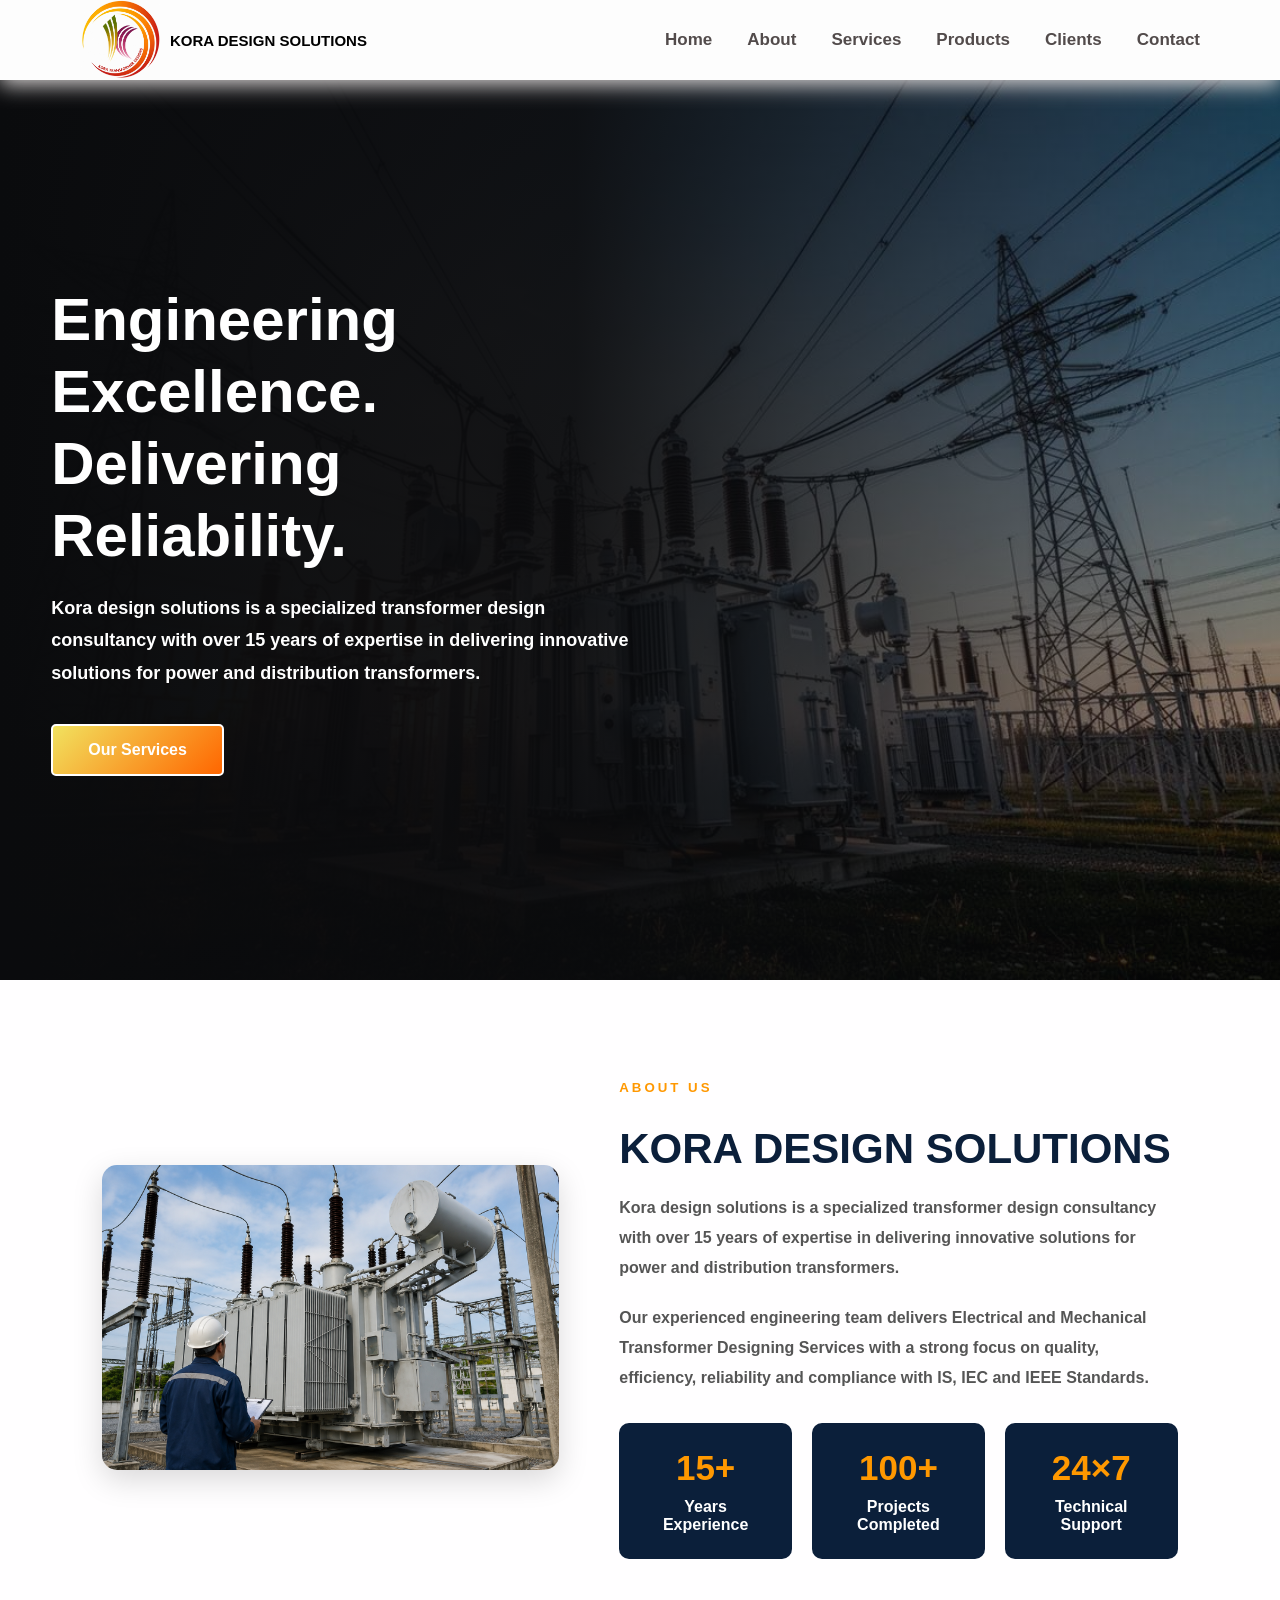
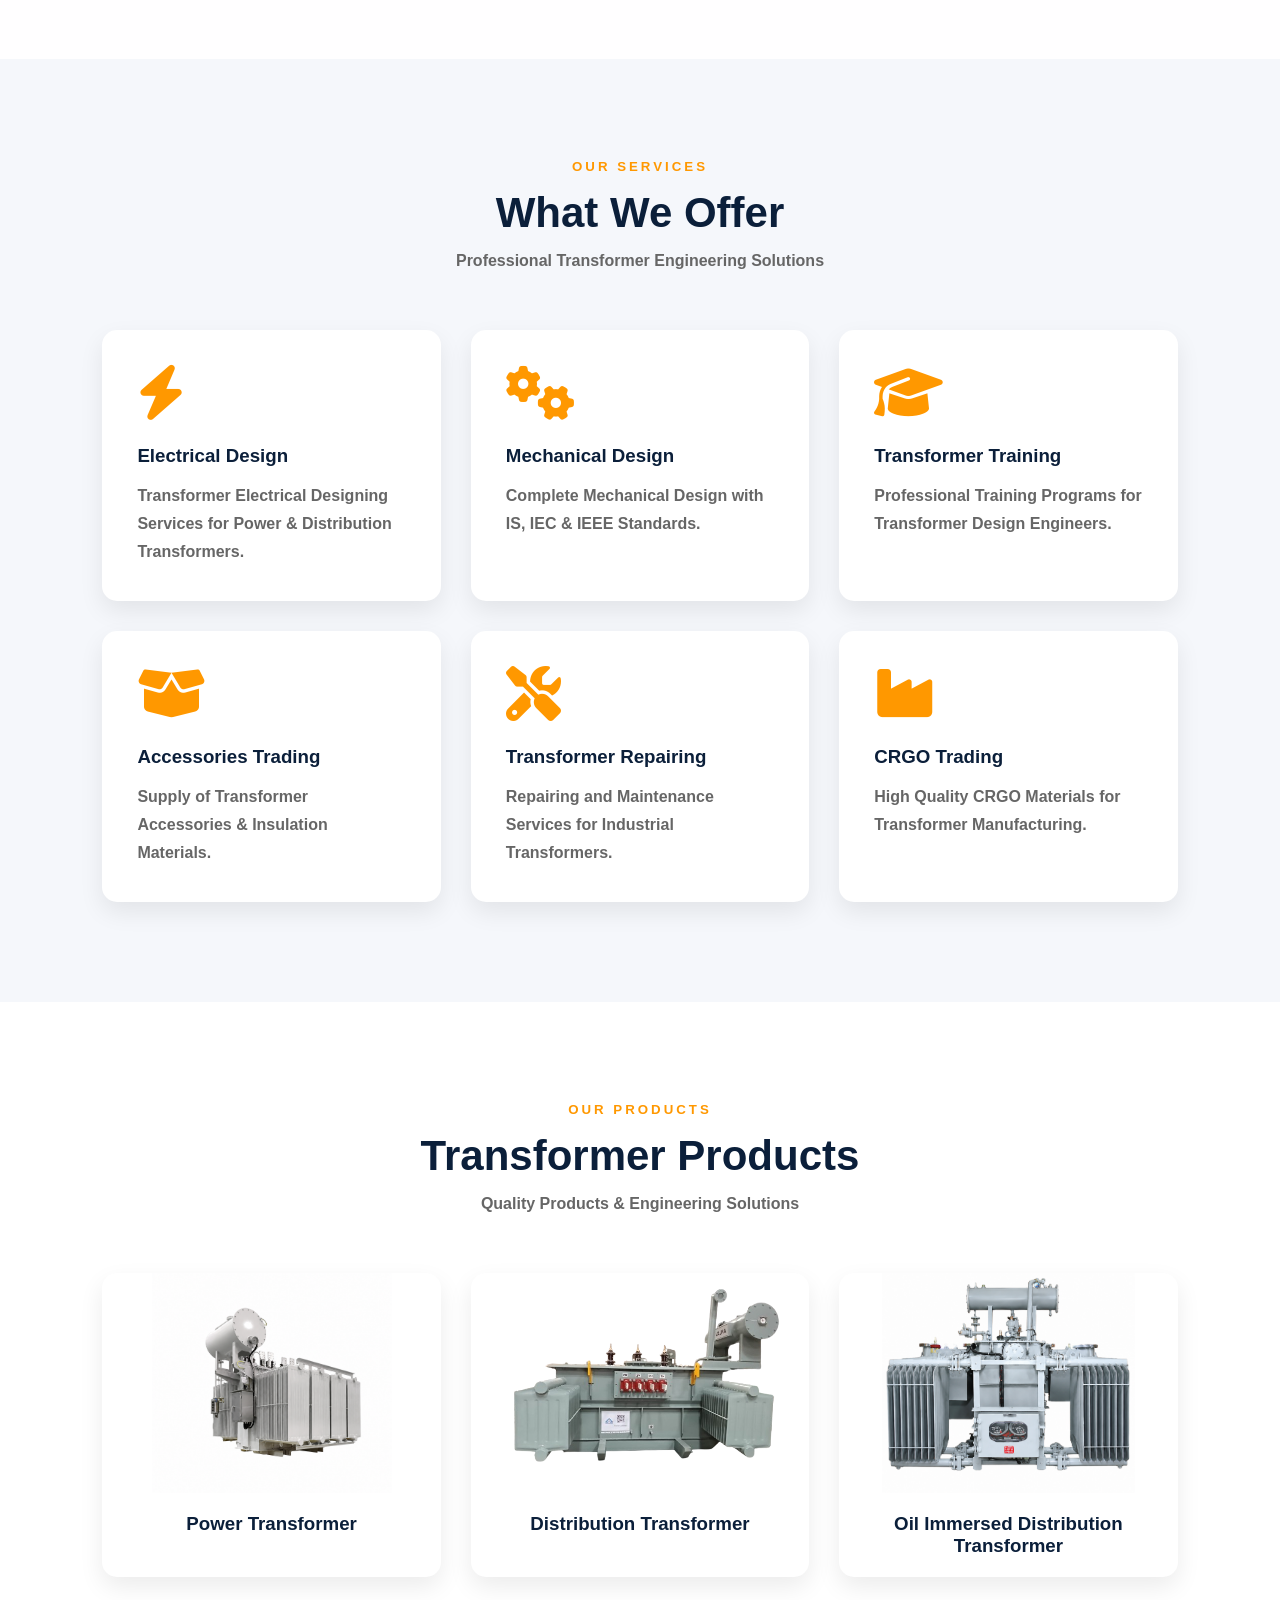
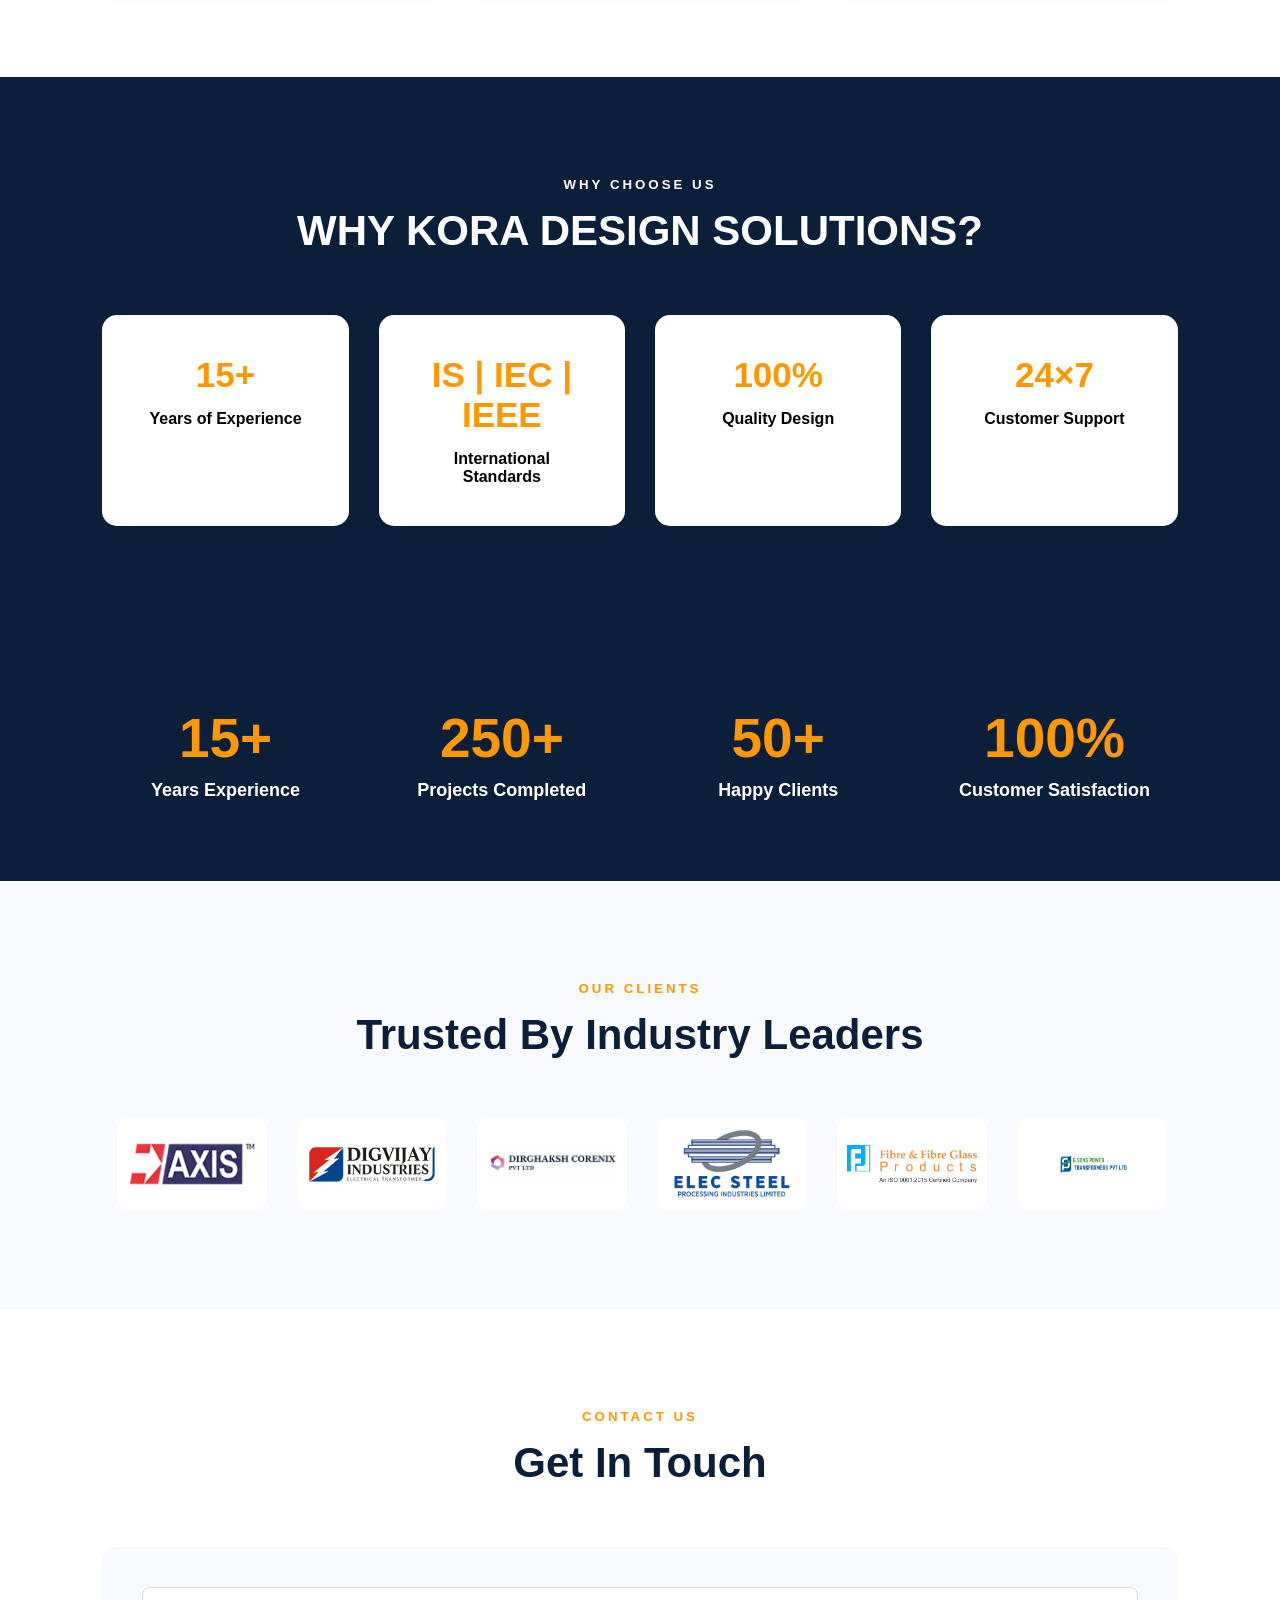
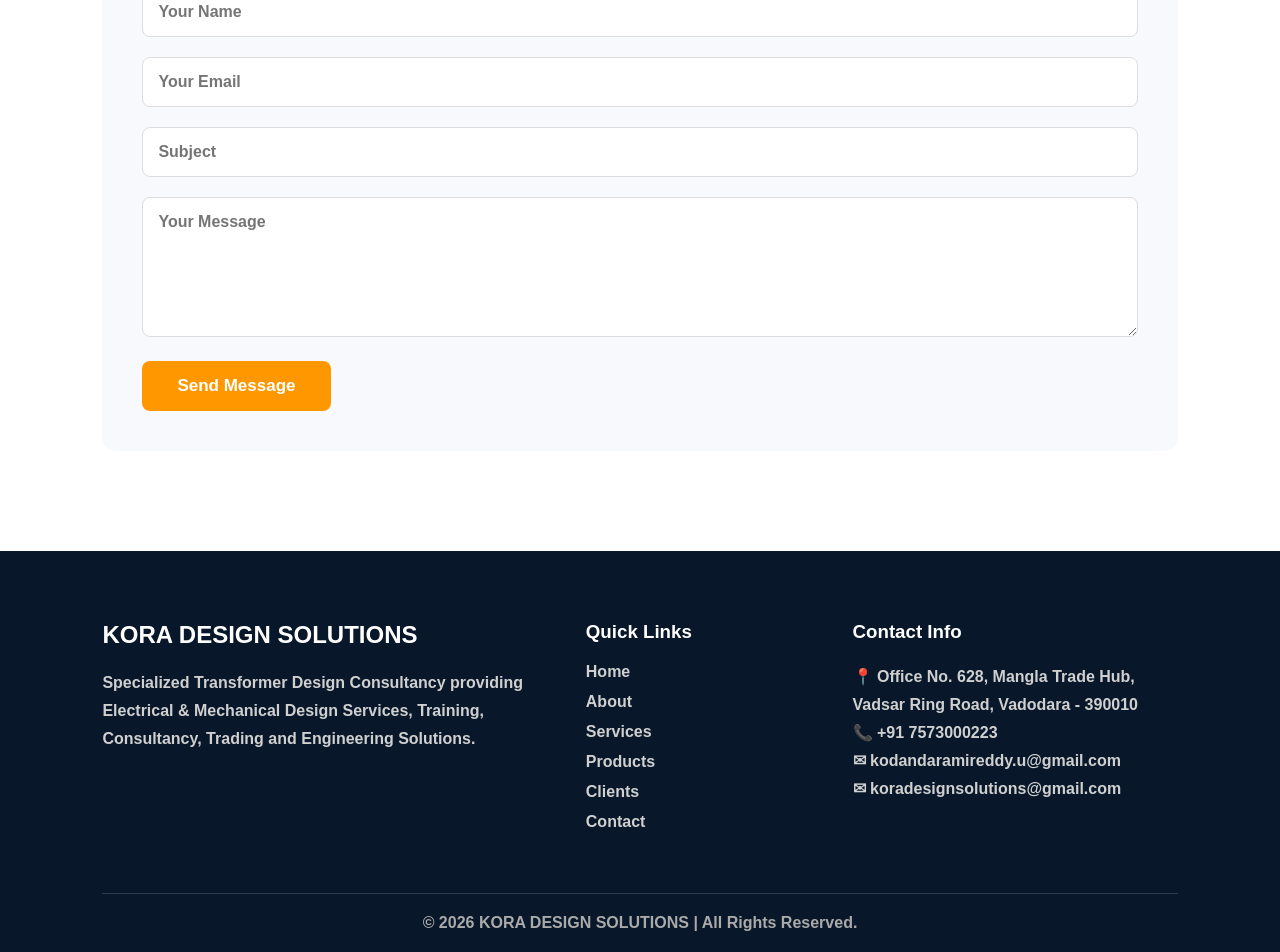
<file: index.html>
<!DOCTYPE html>
<html lang="en">
<head>
    <meta charset="UTF-8">
    <meta name="viewport" content="width=device-width, initial-scale=1.0">
    <title>KORA DESIGN SOLUTIONS</title>
    <link rel="stylesheet" href="CSS/style.css">
    <link rel="stylesheet" href="https://cdnjs.cloudflare.com/ajax/libs/font-awesome/6.7.2/css/all.min.css">
    <link rel="stylesheet" href="https://unpkg.com/aos@2.3.4/dist/aos.css">
</head>
<body>
    <header class="navbar">
    <!-- <div class="logo">
        <img src="image/logo.png" width="80",hight="80">
    </div>
    <div class="kora">
        <h2>KORA DESIGN SOLUTIONS</h2>
    </div> -->
    
    <div class="top-logo">
        <div class="logo">
            <img src="image/logo.png.jpeg" width="80" height="80">
            <h2 class="kora">KORA DESIGN SOLUTIONS</h2>
        </div>

    </div>

    <div class="menu-toggle" id="menuToggle">
    <i class="fa-solid fa-bars"></i>
    </div>

    <ul class="nav-links">
        <li><a href="#home">Home</a></li>
        <li><a href="#about">About</a></li>
        <li><a href="#services">Services</a></li>
        <li><a href="#products">Products</a></li>
        <li><a href="#clients">Clients</a></li>
        <li><a href="#contact">Contact</a></li>
        
    </ul>


</header>
    <section class="hero" id="home">

    <div class="hero-content">

        <h1>Engineering Excellence.<br>Delivering Reliability.</h1>

        <p>
            Kora design solutions is a specialized transformer design consultancy
            with over 15 years of expertise in delivering innovative solutions
            for power and distribution transformers.
        </p>

        <div class="hero-buttons">
            <a href="#services" class="btn btn-outline">Our Services</a>

        </div>

    </div>
</section>
<section class="about" id="about" data-aos="fade-up">

    <div class="about-image">
        <img src="image/about.jpg.png" alt="About KORA">
    </div>

    <div class="about-content">

        <h5>ABOUT US</h5>

        <h2>KORA DESIGN SOLUTIONS</h2>

        <p>
            Kora design solutions is a specialized transformer design consultancy with
            over 15 years of expertise in delivering innovative solutions for power
            and distribution transformers.
        </p>

        <p>
            Our experienced engineering team delivers Electrical and Mechanical
            Transformer Designing Services with a strong focus on quality,
            efficiency, reliability and compliance with IS, IEC and IEEE Standards.
        </p>

        <div class="about-boxes">

            <div class="box">
                <h3>15+</h3>
                <span>Years Experience</span>
            </div>

            <div class="box">
                <h3>100+</h3>
                <span>Projects Completed</span>
            </div>

            <div class="box">
                <h3>24×7</h3>
                <span>Technical Support</span>
            </div>

        </div>

    </div>

</section>
<section class="services" id="services" data-aos="fade-up">

    <div class="section-title">
        <h5>OUR SERVICES</h5>
        <h2>What We Offer</h2>
        <p>Professional Transformer Engineering Solutions</p>
    </div>

    <div class="service-container">

        <div class="service-card">
            <i class="fa-solid fa-bolt"></i>
            <h3>Electrical Design</h3>
            <p>Transformer Electrical Designing Services for Power & Distribution Transformers.</p>
        </div>

        <div class="service-card">
            <i class="fa-solid fa-gears"></i>
            <h3>Mechanical Design</h3>
            <p>Complete Mechanical Design with IS, IEC & IEEE Standards.</p>
        </div>

        <div class="service-card">
            <i class="fa-solid fa-graduation-cap"></i>
            <h3>Transformer Training</h3>
            <p>Professional Training Programs for Transformer Design Engineers.</p>
        </div>

        <div class="service-card">
            <i class="fa-solid fa-box-open"></i>
            <h3>Accessories Trading</h3>
            <p>Supply of Transformer Accessories & Insulation Materials.</p>
        </div>

        <div class="service-card">
            <i class="fa-solid fa-screwdriver-wrench"></i>
            <h3>Transformer Repairing</h3>
            <p>Repairing and Maintenance Services for Industrial Transformers.</p>
        </div>

        <div class="service-card">
            <i class="fa-solid fa-industry"></i>
            <h3>CRGO Trading</h3>
            <p>High Quality CRGO Materials for Transformer Manufacturing.</p>
        </div>

    </div>

</section>
<section class="products" id="products" data-aos="zoom-in">
    <div class="section-title">
        <h5>OUR PRODUCTS</h5>
        <h2>Transformer Products</h2>
        <p>Quality Products & Engineering Solutions</p>
    </div>

    <div class="product-grid">

        <div class="product-card">
            <img src="image/product1.jpg.png" alt="Power Transformer">
            <h3>Power Transformer</h3>
        </div>

        <div class="product-card">
            <img src="image/product2.jpg.png" alt="Distribution Transformer">
            <h3>Distribution Transformer</h3>
        </div>

        <div class="product-card">
            <img src="image/product3.jpg.png" >
            <h3>Oil Immersed Distribution Transformer</h3>
        </div>

    </div>

</section>
<section class="why" data-aos="fade-up">

    <div class="section-title">
        <h5>WHY CHOOSE US</h5>
        <h2>WHY KORA DESIGN SOLUTIONS?</h2>
    </div>

    <div class="why-grid">

        <div class="why-box">
            <h3>15+</h3>
            <p>Years of Experience</p>
        </div>

        <div class="why-box">
            <h3>IS | IEC | IEEE</h3>
            <p>International Standards</p>
        </div>

        <div class="why-box">
            <h3>100%</h3>
            <p>Quality Design</p>
        </div>

        <div class="why-box">
            <h3>24×7</h3>
            <p>Customer Support</p>
        </div>

    </div>

</section>
<section class="counter">

    <div class="counter-box">
        <h2><span class="count" data-target="15">0</span>+</h2>
        <p>Years Experience</p>
    </div>

    <div class="counter-box">
        <h2><span class="count" data-target="250">0</span>+</h2>
        <p>Projects Completed</p>
    </div>

    <div class="counter-box">
        <h2><span class="count" data-target="50">0</span>+</h2>
        <p>Happy Clients</p>
    </div>

    <div class="counter-box">
        <h2><span class="count" data-target="100">0</span>%</h2>
        <p>Customer Satisfaction</p>
    </div>

</section>
<section class="clients" id="clients" data-aos="fade-up">

    <div class="section-title">
        <h5>OUR CLIENTS</h5>
        <h2>Trusted By Industry Leaders</h2>
    </div>

    <div class="slider">
        <div class="slide-track">

            <!-- 23 Logos -->
            <img src="image/logo.1.png" alt="">
            <img src="image/logo.2.png" alt="">
            <img src="image/logo.3.png" alt="">
            <img src="image/logo.4.png" alt="">
            <img src="image/logo.5.png" alt="">
            <img src="image/logo.6.png" alt="">
            <img src="image/logo.7.jpg" alt="">
            <img src="image/logo.8.png" alt="">
            <img src="image/logo.9.png" alt="">
            <img src="image/logo.10.png" alt="">
            <img src="image/logo.11.png" alt="">
            <img src="image/logo.12.png" alt="">
            <img src="image/logo.13.png" alt="">
            <img src="image/logo.14.jpeg" alt="">
            <img src="image/logo.15.jpg" alt="">
            <img src="image/logo.16.png" alt="">
            <img src="image/logo.17.png" alt="">
            <img src="image/logo.18.png" alt="">
            <img src="image/logo.19.png" alt="">
            <img src="image/logo.20.png" alt="">
            <img src="image/logo.21.jpg" alt="">
            <img src="image/logo.22.png" alt="">
            <img src="image/logo.23.png" alt="">

            <!-- Duplicate Logos -->
           <img src="image/logo.1.png" alt="">
            <img src="image/logo.2.png" alt="">
            <img src="image/logo.3.png" alt="">
            <img src="image/logo.4.png" alt="">
            <img src="image/logo.5.png" alt="">
            <img src="image/logo.6.png" alt="">
            <img src="image/logo.7.jpg" alt="">
            <img src="image/logo.8.png" alt="">
            <img src="image/logo.9.png" alt="">
            <img src="image/logo.10.png" alt="">
            <img src="image/logo.11.png" alt="">
            <img src="image/logo.12.png" alt="">
            <img src="image/logo.13.png" alt="">
            <img src="image/logo.14.jpeg" alt="">
            <img src="image/logo.15.jpg" alt="">
            <img src="image/logo.16.png" alt="">
            <img src="image/logo.17.png" alt="">
            <img src="image/logo.18.png" alt="">
            <img src="image/logo.19.png" alt="">
            <img src="image/logo.20.png" alt="">
            <img src="image/logo.21.jpg" alt="">
            <img src="image/logo.22.png" alt="">
            <img src="image/logo.23.png" alt="">
        </div>
    </div>
</section>
<section class="contact" id="contact" data-aos="fade-up">
    <div class="section-title">
        <h5>CONTACT US</h5>
        <h2>Get In Touch</h2>
    </div>

        <div class="contact-form">

            <form>

                <input type="text" placeholder="Your Name" required>

                <input type="email" placeholder="Your Email" required>

                <input type="text" placeholder="Subject">

                <textarea rows="6" placeholder="Your Message"></textarea>

                <button type="submit">Send Message</button>

            </form>

        </div>

    </div>

</section>
<footer class="footer" data-aos="fade-up">

    <div class="footer-container">

        <div class="footer-about">

            <h2>KORA DESIGN SOLUTIONS</h2>

            <p>
                Specialized Transformer Design Consultancy providing Electrical &
                Mechanical Design Services, Training, Consultancy, Trading and
                Engineering Solutions.
            </p>

        </div>

        <div class="footer-links">

            <h3>Quick Links</h3>

            <ul>

                <li><a href="#home">Home</a></li>
                <li><a href="#">About</a></li>
                <li><a href="#">Services</a></li>
                <li><a href="#">Products</a></li>
                <li><a href="#">Clients</a></li>
                <li><a href="#contact">Contact</a></li>

            </ul>

        </div>

        <div class="footer-contact">

            <h3>Contact Info</h3>

            <p>📍 Office No. 628, Mangla Trade Hub,<br>
            Vadsar Ring Road, Vadodara - 390010</p>

            <p>📞 +91 7573000223</p>

            <p>✉ kodandaramireddy.u@gmail.com</p>

            <p>✉ koradesignsolutions@gmail.com</p>

        </div>

    </div>

    <div class="copyright">

        © 2026 KORA DESIGN SOLUTIONS | All Rights Reserved.

    </div>

</footer>
<script src="https://unpkg.com/aos@2.3.4/dist/aos.js"></script>

<script>
AOS.init({
    duration:1000,
    once:true
});
</script>
<button id="topBtn">
    <i class="fa-solid fa-arrow-up"></i>
</button>
<script src="JS/script.js"></script>

</body>
</html>
</file>
<file: CSS/style.css>
/* Google Font */
@import url('https://fonts.googleapis.com/css2?family=Poppins:wght@300;400;500;600;700;800&display=swap');

*{
    margin:0;
    padding:0;
    box-sizing:border-box;
    font-family:'Arial';
    font-weight:bold
}
:root{
    --orange: #F97316;
    --yellow: #FBBF24;
    --green: #6B8E23;
    --purple: #A21CAF;
    --dark: #081729;
    --white: #FFFFFF;
    --light: #F8FAFC;
}
body{
    background:#ffffff;
}

.navbar{
    width:100%;
    height:80px;
    background:lab(99.31% 0.01 -0.01);
    display:flex;
    justify-content:space-between;
    align-items:center;
    padding:0 80px;

    position: sticky;
    top: 0;
    z-index: 1000;
    box-shadow: 0 5px 20px oklch(87.311% 0.00438 15.994);

}
.hero-right img{
    width: 20px;
    max-width:10px;
}

.logo{
    position:left;
    display: flex;
    align-items: center;
    gap: 10px;
}


.kora{
    color:oklab(0% 0 0);
    font-size:15px;
    font-weight:700;

}

.nav-links{
    display:flex;
    list-style:none;
    gap:35px;
}

.nav-links a{
    color:rgb(82, 75, 75);
    text-decoration:none;
    font-size:17px;
    transition:.3s;
}

.nav-links a:hover{
    color:#ff0000;
}
.hero{
    width:100%;
    min-height:100vh;

    background: linear-gradient(to right, #0a0b0d 0%, rgba(10, 11, 13, 0.95) 45%, rgba(10, 11, 13, 0.4) 100%),
     url("../image/hero-bg.jpg") no-repeat center right / cover !important;

    background-size:cover;
    background-position:center;
    background-repeat:no-repeat;
    background-attachment:fixed;

    display:flex;
    justify-content:center;
    align-items:center;

    padding:0 4%;
}
.hero-content{
    max-width:700px;
    color:rgb(255, 255, 255);
}

.hero h1{
    font-size:60px;
    line-height:1.2;
    margin-bottom:20px;
}

.hero p{
    font-size:18px;
    line-height:1.8;
    margin-bottom:35px;
}

.hero-buttons{
    display:flex;
    gap:20px;
}
.hero{
    display:flex;
    justify-content:space-between;
    align-items:center;
}

.hero-content{
    width:50%;
}

.hero-right{
    width:45%;
    text-align:center;
}

.hero-right img{
    width: 100%;
    max-width:530px;
}

.btn{
    background: linear-gradient(135deg,#000000,#000000);
    color:white;
    text-decoration:none;
    padding:15px 35px;
    border-radius:5px;
    font-weight:600;
    transition:.3s;
}

.btn:hover{
    background:#ffb547;
}

.btn-outline{
    background:linear-gradient(135deg,#f1e25f,#ff6600);
    border:2px solid white;
}

.btn-outline:hover{
    background:rgb(255, 128, 0);
    color:#f7f7f7;
}
/* ABOUT */

.about{
    display:flex;
    justify-content:space-between;
    align-items:center;
    padding:100px 8%;
    gap:60px;
    background:rgb(255, 254, 255);
}

.about-image{
    width: 45%;
}

.about-image img{
    width:100%;
    border-radius:15px;
    box-shadow:0 10px 30px rgba(0,0,0,.15);
}

.about-content{
    width:55%;
}

.about-content h5{
    color:#ff9800;
    letter-spacing:3px;
    margin-bottom:30px;

}

.about-content h2{
    font-size:42px;
    color:#0B1F3A;
    margin-bottom:20px;
}

.about-content p{
    color:#555;
    line-height:30px;
    margin-bottom:20px;
}

.about-boxes{
    display:flex;
    gap:20px;
    margin-top:30px;
}

.box{
    background:#0B1F3A;
    color:white;
    padding:25px;
    border-radius:10px;
    text-align:center;
    flex:1;
}

.box h3{
    font-size:35px;
    color:#ff9800;
}

.box span{
    display:block;
    margin-top:10px;
}
/* SERVICES */

.services{

    padding:100px 8%;
    background:#f5f7fb;

}

.section-title{

    text-align:center;
    margin-bottom:60px;

}

.section-title h5{

    color:#ff9800;
    letter-spacing:3px;

}

.section-title h2{

    font-size:42px;
    color:#0B1F3A;
    margin:15px 0;

}

.section-title p{

    color:#666;

}

.service-container{

    display:grid;
    grid-template-columns:repeat(3,1fr);
    gap:30px;

}

.service-card{

    background:white;
    padding:35px;
    border-radius:15px;
    box-shadow:0 10px 25px rgba(0,0,0,.08);
    transition:.4s;

}

.service-card:hover{

    transform:translateY(-10px);

}

.service-card h3{

    color:#0B1F3A;
    margin-bottom:15px;

}

.service-card p{

    color:#666;
    line-height:28px;

}
/* PRODUCTS */

.products{
    padding:100px 8%;
    background:#ffffff;
}

.product-grid{
    display:grid;
    grid-template-columns:repeat(3,1fr);
    gap:30px;
}

.product-card{
    background:#fff;
    border-radius:15px;
    overflow:hidden;
    box-shadow:0 10px 25px rgba(0,0,0,.08);
    transition:.4s;
    text-align:center;
}

.product-card:hover{
    transform:translateY(-10px);
}

.product-card img{
    width:100%;
    height:220px;
    object-fit:contain;
    display:block;
    margin:auto;
}

.product-card h3{
    padding:20px;
    color:#0B1F3A;
}
/* WHY */

.why{

padding:100px 8%;
background:#0B1F3A;

}

.why .section-title h2,
.why .section-title h5{

color:white;

}

.why-grid{

display:grid;
grid-template-columns:repeat(4,1fr);
gap:30px;

}

.why-box{

background:white;
padding:40px;
border-radius:15px;
text-align:center;
transition:.4s;

}

.why-box:hover{

transform:translateY(-10px);

}

.why-box h3{

font-size:35px;
color:#ff9800;

}

.why-box p{

margin-top:15px;

}
/* CLIENTS */

.clients{

padding:100px 8%;
background:#f7f9fc;

}

.client-grid{

display:grid;
grid-template-columns:repeat(3,1fr);
gap:30px;

}

.client-card{

background:white;
padding:45px;
border-radius:15px;
text-align:center;
font-weight:700;
color:#0B1F3A;
box-shadow:0 10px 25px rgba(0,0,0,.08);
transition:.4s;

}

.client-card:hover{

background:#0B1F3A;
color:white;
transform:translateY(-8px);

}
.slider{
    overflow:hidden;
    width:100%;
    position:relative;
}

.slide-track{
    display:flex;
    width:calc(180px * 46);
    animation:scroll 80s linear infinite;
}

.slide-track img{
    width:150px;
    height:90px;
    object-fit:contain;
    margin:0 15px;
    background:#fff;
    padding:10px;
    border-radius:10px;
    transition:.3s;
}

.slide-track img:hover{
    transform:scale(0.08);
}

@keyframes scroll{

    0%{
        transform:translateX(0);
    }

    100%{
        transform:translateX(calc(-180px * 23));
    }

}
/* CONTACT */

.contact{

padding:100px 8%;
background:white;

}

.contact-container{

display:grid;
grid-template-columns:1fr 1fr;
gap:50px;

}

.contact-info{

background:#0B1F3A;
color:white;
padding:40px;
border-radius:15px;

}

.contact-info h3{

margin-bottom:25px;
font-size:30px;

}

.contact-info p{

margin-bottom:20px;
line-height:30px;

}

.contact-form{

background:#f7f9fc;
padding:40px;
border-radius:15px;

}

.contact-form input,
.contact-form textarea{

width:100%;
padding:15px;
margin-bottom:20px;
border:1px solid #ddd;
border-radius:8px;
font-size:16px;

}

.contact-form button{

background:#ff9800;
color:white;
padding:15px 35px;
border:none;
border-radius:8px;
font-size:17px;
cursor:pointer;

}

.contact-form button:hover{

background:#e68900;

}
/* FOOTER */

.footer{
    background:var(--dark);
    color:white;
    padding:70px 8% 20px;
}

.footer-container{
    display:grid;
    grid-template-columns:2fr 1fr 1.5fr;
    gap:50px;
}

.footer h2,
.footer h3{
    margin-bottom:20px;
}

.footer p{
    line-height:28px;
    color:#d0d0d0;
}

.footer-links ul{
    list-style:none;
}

.footer-links ul li{
    margin-bottom:12px;
}

.footer-links a{
    color:#d0d0d0;
    text-decoration:none;
    transition:.3s;
}

.footer-links a:hover{
    color:#ff9800;
}

.copyright{
    text-align:center;
    margin-top:50px;
    padding-top:20px;
    border-top:1px solid rgba(255,255,255,.15);
    color:#aaa;
}
.service-card i{
    font-size:55px;
    color:#ff9800;
    margin-bottom:25px;
    transition:.4s;
}

.service-card:hover i{
    transform:rotateY(360deg);
    color:#0B1F3A;
}
/* WHATSAPP BUTTON */

.whatsapp{
    position:fixed;
    right:25px;
    bottom:25px;
    width:65px;
    height:65px;
    background:#25D366;
    border-radius:50%;
    display:flex;
    justify-content:center;
    align-items:center;
    text-decoration:none;
    color:white;
    font-size:35px;
    box-shadow:0 10px 25px rgba(0,0,0,.3);
    z-index:9999;
    transition:.3s;
    animation:whatsappFloat 2s infinite;
}

.whatsapp:hover{
    transform:scale(1.12);
}

@keyframes whatsappFloat{

    0%{
        transform:translateY(0);
    }

    50%{
        transform:translateY(-10px);
    }

    100%{
        transform:translateY(0);
    }

}
/* TOP BUTTON */

#topBtn{
    position:fixed;
    bottom:100px;
    right:25px;
    width:55px;
    height:55px;
    border:none;
    border-radius:50%;
    background:#0B1F3A;
    color:white;
    font-size:22px;
    cursor:pointer;
    display:none;
    z-index:999;
    transition:.3s;
}

#topBtn:hover{
    background:#ff9800;
}
.hero-left h1{
    animation:slideLeft 1s ease;
}

.hero-left p{
    animation:slideLeft 1.4s ease;
}

.hero-buttons{
    animation:slideLeft 1.8s ease;
}

@keyframes slideLeft{

    from{
        opacity:0;
        transform:translateX(-80px);
    }

    to{
        opacity:1;
        transform:translateX(0);
    }

}
.hero-right img{

    animation:floatimage 4s ease-in-out infinite;

}

@keyframes floatimage{

    0%{
        transform:translateY(0);
    }

    50%{
        transform:translateY(-20px);
    }

    100%{
        transform:translateY(0);
    }

}
/* COUNTER */

.counter{
    background:#0B1F3A;
    color:white;
    padding:80px 8%;
    display:grid;
    grid-template-columns:repeat(4,1fr);
    gap:30px;
    text-align:center;
}

.counter-box h2{
    font-size:55px;
    color:#ff9800;
    margin-bottom:10px;
}

.counter-box p{
    font-size:18px;
}
@media(max-width:768px){

.service-container{
    grid-template-columns:1fr;
}

.product-grid{
    grid-template-columns:1fr;
}

.client-grid{
    grid-template-columns:1fr;
}

.why-grid{
    grid-template-columns:1fr;
}

.contact-container{
    grid-template-columns:1fr;
}

.about{
    flex-direction:column;
}

.about-image,
.about-content{
    width:100%;
}

.hero h1{
    font-size:38px;
}

.hero-buttons{
    flex-direction:column;
}
}
/* =========================================
   RESPONSIVE DESIGN - KORA DESIGN SOLUTIONS
   ========================================= */

/* ---------- TABLET ---------- */
@media (max-width: 1024px) {

    .navbar {
        padding: 0 30px;
    }

    .kora {
        font-size: 28px;
    }

    .nav-links {
        gap: 18px;
    }

    .nav-links a {
        font-size: 15px;
    }

    .hero {
        padding: 60px 5%;
    }

    .hero-content {
        width: 52%;
    }

    .hero-right {
        width: 43%;
    }

    .hero h1 {
        font-size: 45px;
    }

    .hero p {
        font-size: 16px;
    }

    .about {
        padding: 80px 5%;
        gap: 40px;
    }

    .about-image {
        width: 45%;
    }

    .about-content {
        width: 55%;
    }

    .about-content h2 {
        font-size: 34px;
    }

    .service-container {
        grid-template-columns: repeat(2, 1fr);
    }

    .product-grid {
        grid-template-columns: repeat(2, 1fr);
    }

    .why-grid {
        grid-template-columns: repeat(2, 1fr);
    }

    .counter {
        grid-template-columns: repeat(2, 1fr);
    }

    .footer-container {
        grid-template-columns: 1fr 1fr;
    }
}


/* ---------- MOBILE ---------- */
@media (max-width: 768px) {

    /* NAVBAR */
    .navbar {
        height: auto;
        min-height: 75px;
        padding: 10px 20px;
        flex-direction: column;
        gap: 10px;
    }

    .top-logo {
        width: 100%;
    }

    .logo {
        justify-content: center;
    }

    .logo img {
        width: 55px;
        height: 55px;
        object-fit: contain;
    }

    .kora {
        font-size: 22px;
        text-align: center;
    }

    .nav-links {
        width: 100%;
        display: flex;
        flex-wrap: wrap;
        justify-content: center;
        gap: 10px 18px;
        padding-bottom: 8px;
    }

    .nav-links a {
        font-size: 14px;
    }


    /* HERO */
    .hero {
        min-height: auto;
        padding: 80px 20px;
        flex-direction: column;
        text-align: center;
        gap: 40px;
        background-attachment: scroll;
    }

    .hero-content {
        width: 100%;
        max-width: 100%;
    }

    .hero h1 {
        font-size: 36px;
        line-height: 1.25;
    }

    .hero p {
        font-size: 15px;
        line-height: 1.7;
    }

    .hero-buttons {
        justify-content: center;
        align-items: center;
    }

    .hero-right {
        width: 100%;
    }

    .hero-right img {
        width: 90%;
        max-width: 400px;
    }

    .btn {
        padding: 13px 25px;
    }


    /* ABOUT */
    .about {
        padding: 70px 20px;
        flex-direction: column;
        gap: 35px;
    }

    .about-image {
        width: 100%;
    }

    .about-image img {
        width: 100%;
        max-width: 500px;
        display: block;
        margin: auto;
    }

    .about-content {
        width: 100%;
        text-align: center;
    }

    .about-content h5 {
        margin-bottom: 15px;
    }

    .about-content h2 {
        font-size: 30px;
    }

    .about-content p {
        font-size: 15px;
        line-height: 27px;
    }

    .about-boxes {
        flex-direction: column;
        gap: 15px;
    }

    .box {
        width: 100%;
    }


    /* SECTION TITLES */
    .section-title {
        margin-bottom: 40px;
    }

    .section-title h2 {
        font-size: 30px;
    }

    .section-title p {
        font-size: 14px;
    }


    /* SERVICES */
    .services {
        padding: 70px 20px;
    }

    .service-container {
        grid-template-columns: 1fr;
        gap: 20px;
    }

    .service-card {
        padding: 30px 25px;
        text-align: center;
    }

    .service-card i {
        font-size: 45px;
    }


    /* PRODUCTS */
    .products {
        padding: 70px 20px;
    }

    .product-grid {
        grid-template-columns: 1fr;
        gap: 25px;
    }

    .product-card img {
        width: 100%;
        height: 220px;
        object-fit: cover;
    }


    /* WHY CHOOSE US */
    .why {
        padding: 70px 20px;
    }

    .why-grid {
        grid-template-columns: 1fr;
        gap: 20px;
    }

    .why-box {
        padding: 30px 20px;
    }


    /* COUNTER */
    .counter {
        padding: 60px 20px;
        grid-template-columns: repeat(2, 1fr);
        gap: 35px 15px;
    }

    .counter-box h2 {
        font-size: 38px;
    }

    .counter-box p {
        font-size: 14px;
    }


    /* CLIENT LOGOS */
    .clients {
        padding: 70px 20px;
    }

    .slide-track img {
        width: 120px;
        height: 75px;
        margin: 0 10px;
    }


    /* CONTACT */
    .contact {
        padding: 70px 20px;
    }

    .contact-container {
        grid-template-columns: 1fr;
        gap: 25px;
    }

    .contact-form {
        padding: 25px;
    }

    .contact-form input,
    .contact-form textarea {
        font-size: 15px;
    }


    /* FOOTER */
    .footer {
        padding: 60px 20px 20px;
    }

    .footer-container {
        grid-template-columns: 1fr;
        gap: 35px;
        text-align: center;
    }

    .footer-links ul {
        padding: 0;
    }

    .copyright {
        font-size: 13px;
    }


    /* WHATSAPP */
    .whatsapp {
        width: 55px;
        height: 55px;
        right: 18px;
        bottom: 18px;
        font-size: 28px;
    }


    /* TOP BUTTON */
    #topBtn {
        width: 45px;
        height: 45px;
        right: 18px;
        bottom: 85px;
        font-size: 18px;
    }
}


/* ---------- SMALL MOBILE ---------- */
@media (max-width: 480px) {

    .navbar {
        padding: 8px 12px;
    }

    .logo img {
        width: 48px;
        height: 48px;
    }

    .kora {
        font-size: 18px;
    }

    .nav-links {
        gap: 8px 12px;
    }

    .nav-links a {
        font-size: 12px;
    }

    .hero {
        padding: 65px 15px;
    }

    .hero h1 {
        font-size: 29px;
    }

    .hero p {
        font-size: 14px;
    }

    .section-title h2 {
        font-size: 26px;
    }

    .about-content h2 {
        font-size: 26px;
    }

    .counter {
        grid-template-columns: 1fr 1fr;
    }

    .counter-box h2 {
        font-size: 32px;
    }

    .counter-box p {
        font-size: 12px;
    }

    .product-card img {
        height: 190px;
    }

    .service-card h3 {
        font-size: 20px;
    }

    .service-card p {
        font-size: 14px;
        line-height: 24px;
    }

}
/* =================================
   MOBILE HAMBURGER MENU
   ================================= */

.menu-toggle {
    display: none;
    font-size: 28px;
    color: #0B1F3A;
    cursor: pointer;
}


/* MOBILE NAVBAR */
@media (max-width: 768px) {

    .navbar {
        position: sticky;
        top: 0;
        display: flex;
        flex-direction: row;
        flex-wrap: wrap;
        justify-content: space-between;
        align-items: center;
    }

    .top-logo {
        width: auto;
    }

    .menu-toggle {
        display: block;
        order: 2;
    }

    .nav-links {
        display: none;
        order: 3;
        width: 100%;
        flex-direction: column;
        align-items: center;
        gap: 0;
        padding: 10px 0;
        background: white;
    }

    .nav-links.active {
        display: flex;
    }

    .nav-links li {
        width: 100%;
        text-align: center;
    }

    .nav-links a {
        display: block;
        width: 100%;
        padding: 12px;
        font-size: 16px;
    }

    .nav-links a:hover {
        background: #f5f5f5;
        color: #13c0c0;
    }
}
</file>
